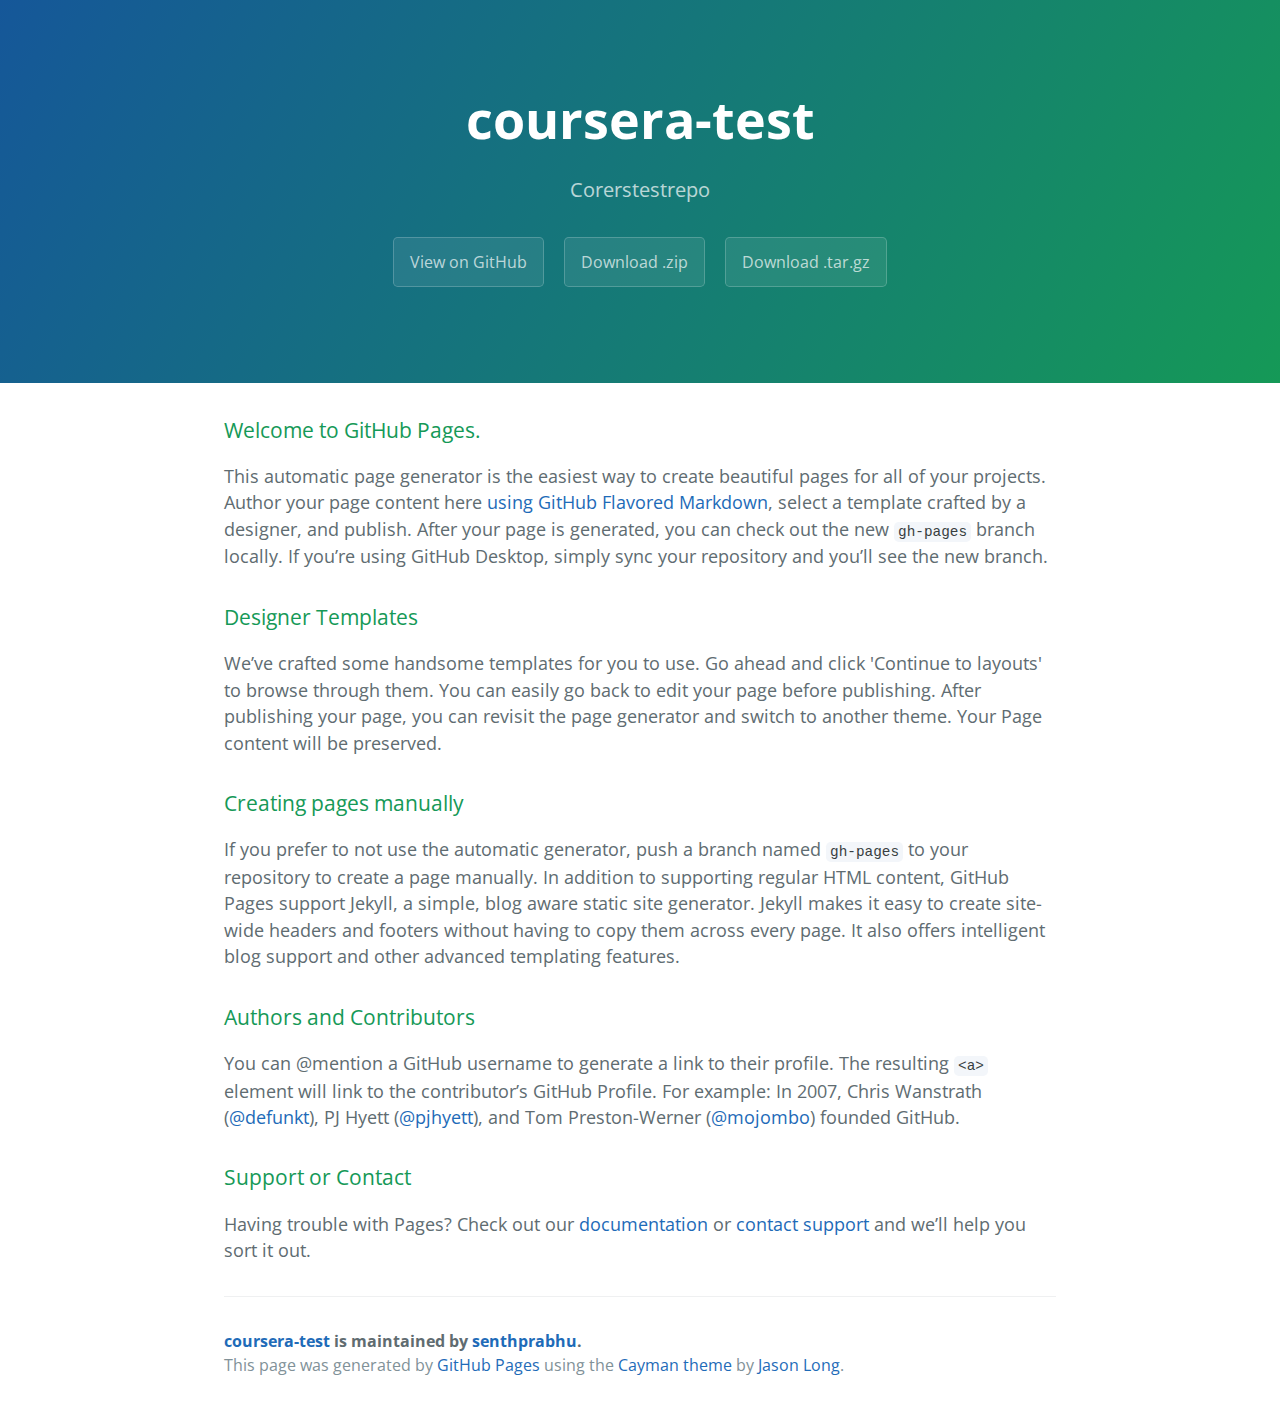
<file: index.html>
<!DOCTYPE html>
<html lang="en-us">
  <head>
    <meta charset="UTF-8">
    <title>coursera-test by senthprabhu</title>
    <meta name="viewport" content="width=device-width, initial-scale=1">
    <link rel="stylesheet" type="text/css" href="stylesheets/normalize.css" media="screen">
    <link href='https://fonts.googleapis.com/css?family=Open+Sans:400,700' rel='stylesheet' type='text/css'>
    <link rel="stylesheet" type="text/css" href="stylesheets/stylesheet.css" media="screen">
    <link rel="stylesheet" type="text/css" href="stylesheets/github-light.css" media="screen">
  </head>
  <body>
    <section class="page-header">
      <h1 class="project-name">coursera-test</h1>
      <h2 class="project-tagline">Corerstestrepo</h2>
      <a href="https://github.com/senthprabhu/corseratest" class="btn">View on GitHub</a>
      <a href="https://github.com/senthprabhu/corseratest/zipball/master" class="btn">Download .zip</a>
      <a href="https://github.com/senthprabhu/corseratest/tarball/master" class="btn">Download .tar.gz</a>
    </section>

    <section class="main-content">
      <h3>
<a id="welcome-to-github-pages" class="anchor" href="#welcome-to-github-pages" aria-hidden="true"><span aria-hidden="true" class="octicon octicon-link"></span></a>Welcome to GitHub Pages.</h3>

<p>This automatic page generator is the easiest way to create beautiful pages for all of your projects. Author your page content here <a href="https://guides.github.com/features/mastering-markdown/">using GitHub Flavored Markdown</a>, select a template crafted by a designer, and publish. After your page is generated, you can check out the new <code>gh-pages</code> branch locally. If you’re using GitHub Desktop, simply sync your repository and you’ll see the new branch.</p>

<h3>
<a id="designer-templates" class="anchor" href="#designer-templates" aria-hidden="true"><span aria-hidden="true" class="octicon octicon-link"></span></a>Designer Templates</h3>

<p>We’ve crafted some handsome templates for you to use. Go ahead and click 'Continue to layouts' to browse through them. You can easily go back to edit your page before publishing. After publishing your page, you can revisit the page generator and switch to another theme. Your Page content will be preserved.</p>

<h3>
<a id="creating-pages-manually" class="anchor" href="#creating-pages-manually" aria-hidden="true"><span aria-hidden="true" class="octicon octicon-link"></span></a>Creating pages manually</h3>

<p>If you prefer to not use the automatic generator, push a branch named <code>gh-pages</code> to your repository to create a page manually. In addition to supporting regular HTML content, GitHub Pages support Jekyll, a simple, blog aware static site generator. Jekyll makes it easy to create site-wide headers and footers without having to copy them across every page. It also offers intelligent blog support and other advanced templating features.</p>

<h3>
<a id="authors-and-contributors" class="anchor" href="#authors-and-contributors" aria-hidden="true"><span aria-hidden="true" class="octicon octicon-link"></span></a>Authors and Contributors</h3>

<p>You can @mention a GitHub username to generate a link to their profile. The resulting <code>&lt;a&gt;</code> element will link to the contributor’s GitHub Profile. For example: In 2007, Chris Wanstrath (<a href="https://github.com/defunkt" class="user-mention">@defunkt</a>), PJ Hyett (<a href="https://github.com/pjhyett" class="user-mention">@pjhyett</a>), and Tom Preston-Werner (<a href="https://github.com/mojombo" class="user-mention">@mojombo</a>) founded GitHub.</p>

<h3>
<a id="support-or-contact" class="anchor" href="#support-or-contact" aria-hidden="true"><span aria-hidden="true" class="octicon octicon-link"></span></a>Support or Contact</h3>

<p>Having trouble with Pages? Check out our <a href="https://help.github.com/pages">documentation</a> or <a href="https://github.com/contact">contact support</a> and we’ll help you sort it out.</p>

      <footer class="site-footer">
        <span class="site-footer-owner"><a href="https://github.com/senthprabhu/corseratest">coursera-test</a> is maintained by <a href="https://github.com/senthprabhu">senthprabhu</a>.</span>

        <span class="site-footer-credits">This page was generated by <a href="https://pages.github.com">GitHub Pages</a> using the <a href="https://github.com/jasonlong/cayman-theme">Cayman theme</a> by <a href="https://twitter.com/jasonlong">Jason Long</a>.</span>
      </footer>

    </section>

  
  </body>
</html>
</file>
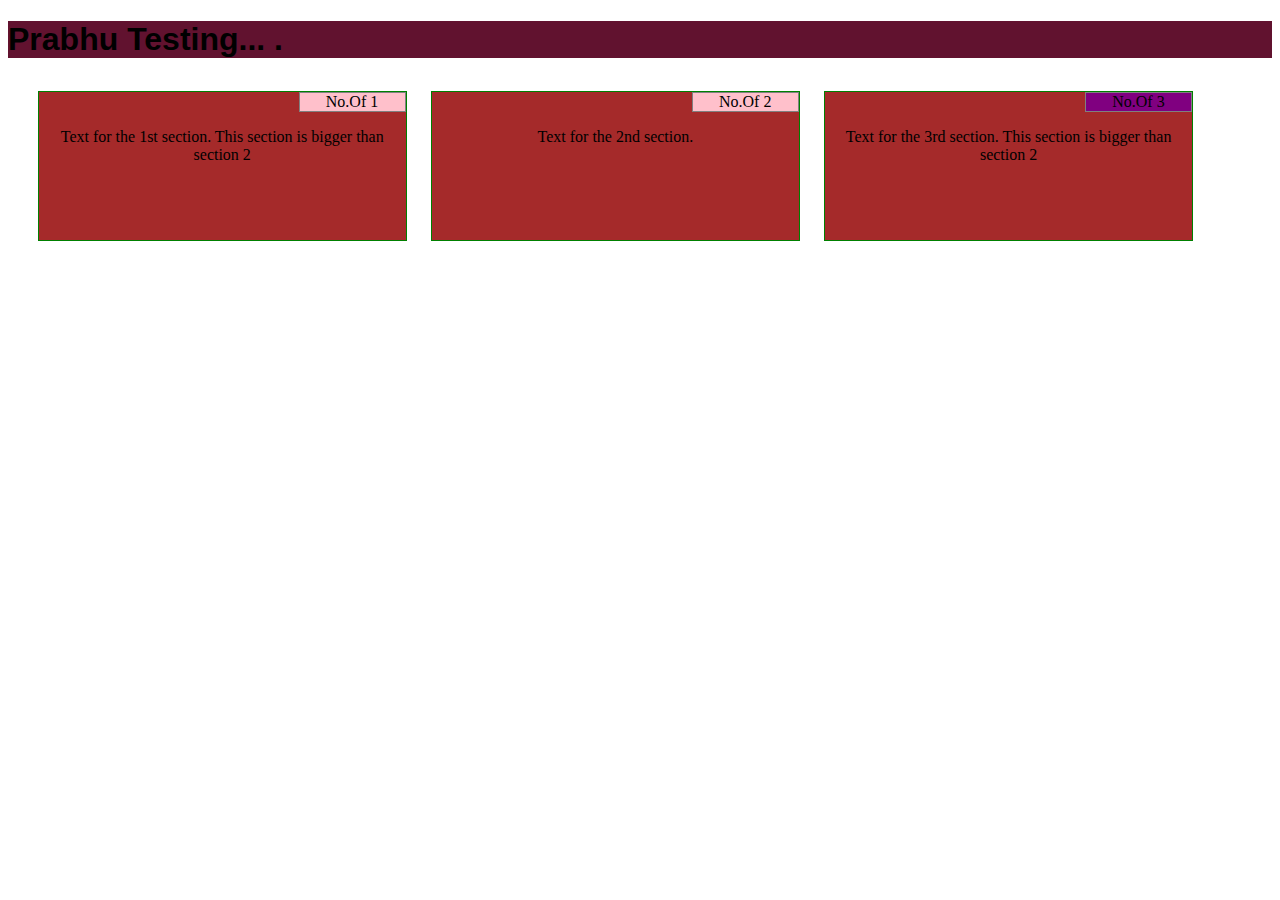
<file: site/module2-solution/index.html>
<!DOCTYPE html>
<html lang="en">
<head>
    <meta charset="utf-8">
    <meta name="viewport" content="width=device-width, initial-scale=1">
    <title>Prabhu's Module2 Solution</title>
    <link rel="stylesheet" href="css/prabhu.css">
  </head>
<body>
<body>
<h1>Prabhu Testing... .</h1>
<div calss="row">
	<div class="col-lg-4 col-md-6 col-xs-12" id="p1">
		<section>
			No.Of 1
		</section>
		<p>
			Text for the 1st section. This section is bigger than section 2
		</p>
	</div>

	<div class="col-lg-4 col-md-6 col-xs-12" id="p1">
		<section>
			No.Of 2
		</section>
		<p>
			Text for the 2nd section.
		</p>
	</div>
	<div class="col-lg-4 col-md-6 col-xs-12" id="p1">
		<section>
			No.Of 3
		</section>
		<p>
			Text for the 3rd section. This section is bigger than section 2
		</p>
	</div>
		
</div>
</body>
</html>
</file>
<file: stylesheets/stylesheet.css>
* {
  box-sizing: border-box; }

body {
  padding: 0;
  margin: 0;
  font-family: "Open Sans", "Helvetica Neue", Helvetica, Arial, sans-serif;
  font-size: 16px;
  line-height: 1.5;
  color: #606c71; }

a {
  color: #1e6bb8;
  text-decoration: none; }
  a:hover {
    text-decoration: underline; }

.btn {
  display: inline-block;
  margin-bottom: 1rem;
  color: rgba(255, 255, 255, 0.7);
  background-color: rgba(255, 255, 255, 0.08);
  border-color: rgba(255, 255, 255, 0.2);
  border-style: solid;
  border-width: 1px;
  border-radius: 0.3rem;
  transition: color 0.2s, background-color 0.2s, border-color 0.2s; }
  .btn + .btn {
    margin-left: 1rem; }

.btn:hover {
  color: rgba(255, 255, 255, 0.8);
  text-decoration: none;
  background-color: rgba(255, 255, 255, 0.2);
  border-color: rgba(255, 255, 255, 0.3); }

@media screen and (min-width: 64em) {
  .btn {
    padding: 0.75rem 1rem; } }

@media screen and (min-width: 42em) and (max-width: 64em) {
  .btn {
    padding: 0.6rem 0.9rem;
    font-size: 0.9rem; } }

@media screen and (max-width: 42em) {
  .btn {
    display: block;
    width: 100%;
    padding: 0.75rem;
    font-size: 0.9rem; }
    .btn + .btn {
      margin-top: 1rem;
      margin-left: 0; } }

.page-header {
  color: #fff;
  text-align: center;
  background-color: #159957;
  background-image: linear-gradient(120deg, #155799, #159957); }

@media screen and (min-width: 64em) {
  .page-header {
    padding: 5rem 6rem; } }

@media screen and (min-width: 42em) and (max-width: 64em) {
  .page-header {
    padding: 3rem 4rem; } }

@media screen and (max-width: 42em) {
  .page-header {
    padding: 2rem 1rem; } }

.project-name {
  margin-top: 0;
  margin-bottom: 0.1rem; }

@media screen and (min-width: 64em) {
  .project-name {
    font-size: 3.25rem; } }

@media screen and (min-width: 42em) and (max-width: 64em) {
  .project-name {
    font-size: 2.25rem; } }

@media screen and (max-width: 42em) {
  .project-name {
    font-size: 1.75rem; } }

.project-tagline {
  margin-bottom: 2rem;
  font-weight: normal;
  opacity: 0.7; }

@media screen and (min-width: 64em) {
  .project-tagline {
    font-size: 1.25rem; } }

@media screen and (min-width: 42em) and (max-width: 64em) {
  .project-tagline {
    font-size: 1.15rem; } }

@media screen and (max-width: 42em) {
  .project-tagline {
    font-size: 1rem; } }

.main-content :first-child {
  margin-top: 0; }
.main-content img {
  max-width: 100%; }
.main-content h1, .main-content h2, .main-content h3, .main-content h4, .main-content h5, .main-content h6 {
  margin-top: 2rem;
  margin-bottom: 1rem;
  font-weight: normal;
  color: #159957; }
.main-content p {
  margin-bottom: 1em; }
.main-content code {
  padding: 2px 4px;
  font-family: Consolas, "Liberation Mono", Menlo, Courier, monospace;
  font-size: 0.9rem;
  color: #383e41;
  background-color: #f3f6fa;
  border-radius: 0.3rem; }
.main-content pre {
  padding: 0.8rem;
  margin-top: 0;
  margin-bottom: 1rem;
  font: 1rem Consolas, "Liberation Mono", Menlo, Courier, monospace;
  color: #567482;
  word-wrap: normal;
  background-color: #f3f6fa;
  border: solid 1px #dce6f0;
  border-radius: 0.3rem; }
  .main-content pre > code {
    padding: 0;
    margin: 0;
    font-size: 0.9rem;
    color: #567482;
    word-break: normal;
    white-space: pre;
    background: transparent;
    border: 0; }
.main-content .highlight {
  margin-bottom: 1rem; }
  .main-content .highlight pre {
    margin-bottom: 0;
    word-break: normal; }
.main-content .highlight pre, .main-content pre {
  padding: 0.8rem;
  overflow: auto;
  font-size: 0.9rem;
  line-height: 1.45;
  border-radius: 0.3rem; }
.main-content pre code, .main-content pre tt {
  display: inline;
  max-width: initial;
  padding: 0;
  margin: 0;
  overflow: initial;
  line-height: inherit;
  word-wrap: normal;
  background-color: transparent;
  border: 0; }
  .main-content pre code:before, .main-content pre code:after, .main-content pre tt:before, .main-content pre tt:after {
    content: normal; }
.main-content ul, .main-content ol {
  margin-top: 0; }
.main-content blockquote {
  padding: 0 1rem;
  margin-left: 0;
  color: #819198;
  border-left: 0.3rem solid #dce6f0; }
  .main-content blockquote > :first-child {
    margin-top: 0; }
  .main-content blockquote > :last-child {
    margin-bottom: 0; }
.main-content table {
  display: block;
  width: 100%;
  overflow: auto;
  word-break: normal;
  word-break: keep-all; }
  .main-content table th {
    font-weight: bold; }
  .main-content table th, .main-content table td {
    padding: 0.5rem 1rem;
    border: 1px solid #e9ebec; }
.main-content dl {
  padding: 0; }
  .main-content dl dt {
    padding: 0;
    margin-top: 1rem;
    font-size: 1rem;
    font-weight: bold; }
  .main-content dl dd {
    padding: 0;
    margin-bottom: 1rem; }
.main-content hr {
  height: 2px;
  padding: 0;
  margin: 1rem 0;
  background-color: #eff0f1;
  border: 0; }

@media screen and (min-width: 64em) {
  .main-content {
    max-width: 64rem;
    padding: 2rem 6rem;
    margin: 0 auto;
    font-size: 1.1rem; } }

@media screen and (min-width: 42em) and (max-width: 64em) {
  .main-content {
    padding: 2rem 4rem;
    font-size: 1.1rem; } }

@media screen and (max-width: 42em) {
  .main-content {
    padding: 2rem 1rem;
    font-size: 1rem; } }

.site-footer {
  padding-top: 2rem;
  margin-top: 2rem;
  border-top: solid 1px #eff0f1; }

.site-footer-owner {
  display: block;
  font-weight: bold; }

.site-footer-credits {
  color: #819198; }

@media screen and (min-width: 64em) {
  .site-footer {
    font-size: 1rem; } }

@media screen and (min-width: 42em) and (max-width: 64em) {
  .site-footer {
    font-size: 1rem; } }

@media screen and (max-width: 42em) {
  .site-footer {
    font-size: 0.9rem; } }
</file>
<file: stylesheets/github-light.css>
/*
The MIT License (MIT)

Copyright (c) 2016 GitHub, Inc.

Permission is hereby granted, free of charge, to any person obtaining a copy
of this software and associated documentation files (the "Software"), to deal
in the Software without restriction, including without limitation the rights
to use, copy, modify, merge, publish, distribute, sublicense, and/or sell
copies of the Software, and to permit persons to whom the Software is
furnished to do so, subject to the following conditions:

The above copyright notice and this permission notice shall be included in all
copies or substantial portions of the Software.

THE SOFTWARE IS PROVIDED "AS IS", WITHOUT WARRANTY OF ANY KIND, EXPRESS OR
IMPLIED, INCLUDING BUT NOT LIMITED TO THE WARRANTIES OF MERCHANTABILITY,
FITNESS FOR A PARTICULAR PURPOSE AND NONINFRINGEMENT. IN NO EVENT SHALL THE
AUTHORS OR COPYRIGHT HOLDERS BE LIABLE FOR ANY CLAIM, DAMAGES OR OTHER
LIABILITY, WHETHER IN AN ACTION OF CONTRACT, TORT OR OTHERWISE, ARISING FROM,
OUT OF OR IN CONNECTION WITH THE SOFTWARE OR THE USE OR OTHER DEALINGS IN THE
SOFTWARE.

*/

.pl-c /* comment */ {
  color: #969896;
}

.pl-c1 /* constant, variable.other.constant, support, meta.property-name, support.constant, support.variable, meta.module-reference, markup.raw, meta.diff.header */,
.pl-s .pl-v /* string variable */ {
  color: #0086b3;
}

.pl-e /* entity */,
.pl-en /* entity.name */ {
  color: #795da3;
}

.pl-smi /* variable.parameter.function, storage.modifier.package, storage.modifier.import, storage.type.java, variable.other */,
.pl-s .pl-s1 /* string source */ {
  color: #333;
}

.pl-ent /* entity.name.tag */ {
  color: #63a35c;
}

.pl-k /* keyword, storage, storage.type */ {
  color: #a71d5d;
}

.pl-s /* string */,
.pl-pds /* punctuation.definition.string, string.regexp.character-class */,
.pl-s .pl-pse .pl-s1 /* string punctuation.section.embedded source */,
.pl-sr /* string.regexp */,
.pl-sr .pl-cce /* string.regexp constant.character.escape */,
.pl-sr .pl-sre /* string.regexp source.ruby.embedded */,
.pl-sr .pl-sra /* string.regexp string.regexp.arbitrary-repitition */ {
  color: #183691;
}

.pl-v /* variable */ {
  color: #ed6a43;
}

.pl-id /* invalid.deprecated */ {
  color: #b52a1d;
}

.pl-ii /* invalid.illegal */ {
  color: #f8f8f8;
  background-color: #b52a1d;
}

.pl-sr .pl-cce /* string.regexp constant.character.escape */ {
  font-weight: bold;
  color: #63a35c;
}

.pl-ml /* markup.list */ {
  color: #693a17;
}

.pl-mh /* markup.heading */,
.pl-mh .pl-en /* markup.heading entity.name */,
.pl-ms /* meta.separator */ {
  font-weight: bold;
  color: #1d3e81;
}

.pl-mq /* markup.quote */ {
  color: #008080;
}

.pl-mi /* markup.italic */ {
  font-style: italic;
  color: #333;
}

.pl-mb /* markup.bold */ {
  font-weight: bold;
  color: #333;
}

.pl-md /* markup.deleted, meta.diff.header.from-file */ {
  color: #bd2c00;
  background-color: #ffecec;
}

.pl-mi1 /* markup.inserted, meta.diff.header.to-file */ {
  color: #55a532;
  background-color: #eaffea;
}

.pl-mdr /* meta.diff.range */ {
  font-weight: bold;
  color: #795da3;
}

.pl-mo /* meta.output */ {
  color: #1d3e81;
}
</file>
<file: site/module2-solution/css/prabhu.css>
/***************** Base Styles **************/
*{
	box-sizing: border-box;
}

h1{
	margin-bottom: 15px;
 	background-color: #61122f;
	font-family: 'Oxygen', sans-serif;
}

section{
	border: 1px solid grey;
	background-color: pink;
	width: 30%;
	margin-top: -5px;
	margin-left: auto;
	margin-right: -5px;
	vertical-align: top;
	text-align: center;
}

div:nth-child(1) section {
  background-color: gray;
}

div:nth-child(2) section {
  background-color: pink;
}

div:nth-child(3) section {
  background-color: purple;
}


p{
	text-align: center;
}

div{
	margin: 1%;
	padding: 5px;

}

#p1 {
  background-color: #A52A2A;
  float: both;
  height: 150px;
  fill: both;
}

/* Simple Responsive Framework. */
.row {
  width: 100%;
}


/************* Media specific **********/
/********* Desktop **************/
@media (min-width: 992px) {
  .col-lg-4{
    float: left;
    border: 1px solid green;
    width: 30%;
  }

}

/********** Tab ***********/
@media (min-width: 768px) and (max-width: 991px){
  .col-md-6{
    float: right;
    border: 1px solid green;
    width: 46%;
    fill: both;
    min-width: 46%;
    max-width: 98%;

  }


div:nth-child(3) section {
    width: 15%;
}

.col-md-6:nth-child(3) {
  background-color: gray;
    width: 94%;
}
  
  #p1
  {
  	background-color: #DEB887;
  }
}


/********* Mobile *********/
@media (max-width: 767px) {
  .col-xs-12{
    float: left;
    border: 1px solid green;
    width: 98%;
  }

  #p1
  {
  	clear: both;
  }
}
</file>
